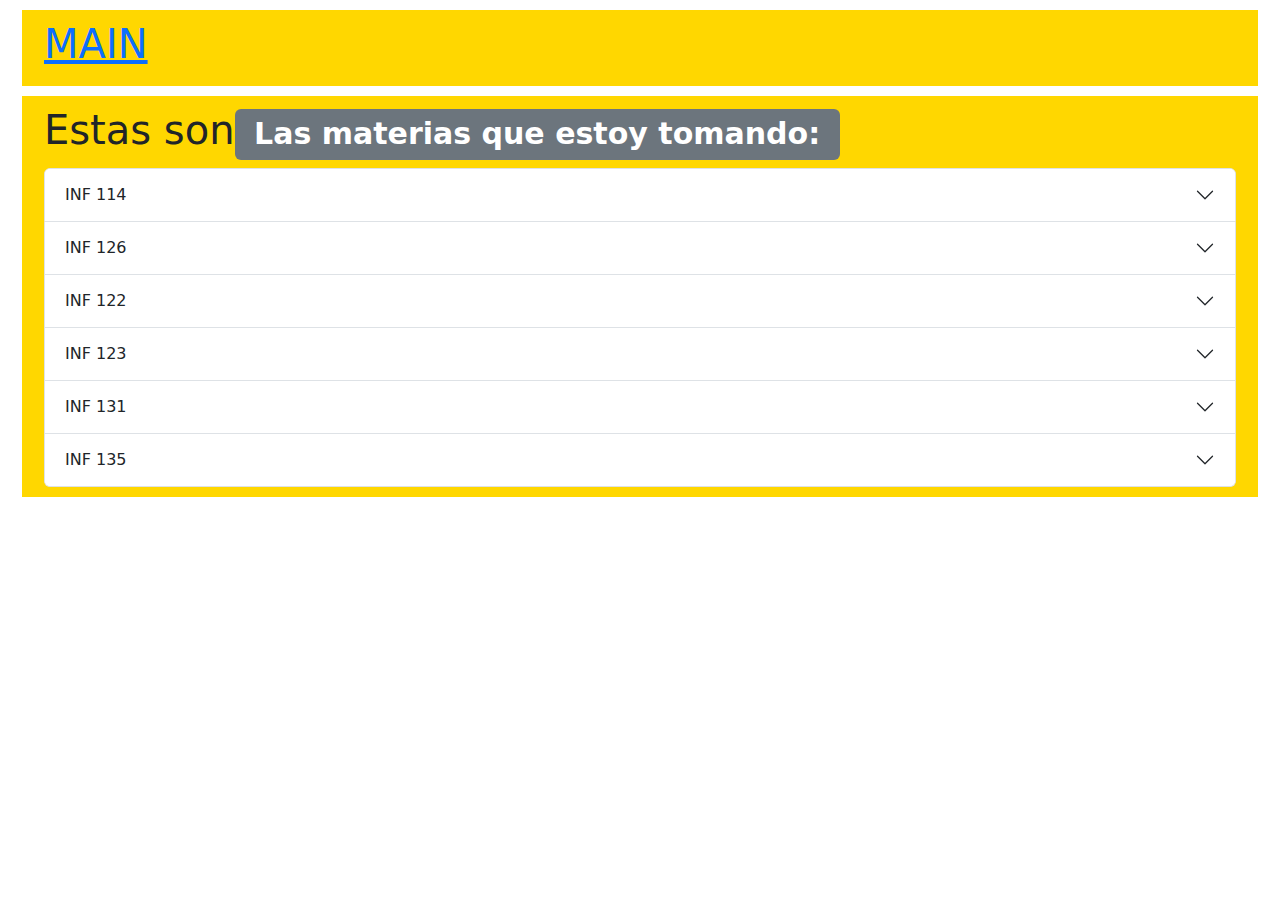
<file: pags/pag1.html>
<!DOCTYPE html>
<html lang="en">
<head>
    <meta charset="UTF-8">
    <meta name="viewport" content="width=device-width, initial-scale=1.0">


    <link rel="stylesheet" href="https://cdn.jsdelivr.net/npm/bootstrap@5.2.3/dist/css/bootstrap.min.css">
    <link rel="stylesheet" href="../css/estilos.css">

    <link rel="preconnect" href="https://fonts.googleapis.com">
    <link rel="preconnect" href="https://fonts.gstatic.com" crossorigin>
    <link href="https://fonts.googleapis.com/css2?family=Bebas+Neue&family=Dosis:wght@200..800&family=Montserrat:ital,wght@0,100..900;1,100..900&display=swap" rel="stylesheet">
    
    <title>Document</title>
</head>
<body>
    <div class="container-fluid">
        <div class="row">
            <a href="../index.html"><h1>MAIN</h1></a>
        </div>
        <div class="row">
            <h1>Estas son<span class="badge text-bg-secondary">Las materias que estoy tomando:</span></h1>
            <div class="accordion" id="accordionPanelsStayOpenExample">

                <div class="accordion-item">
                  <h2 class="accordion-header">
                    <button class="accordion-button collapsed" type="button" data-bs-toggle="collapse" data-bs-target="#panelsStayOpen-collapseOne" aria-expanded="false" aria-controls="panelsStayOpen-collapseOne">
                        INF 114
                    </button>
                  </h2>
                  <div id="panelsStayOpen-collapseOne" class="accordion-collapse collapse">
                    <div class="accordion-body">
                      <strong>Algebra</strong>
                    </div>
                  </div>
                </div>

                <div class="accordion-item">
                  <h2 class="accordion-header">
                    <button class="accordion-button collapsed" type="button" data-bs-toggle="collapse" data-bs-target="#panelsStayOpen-collapseTwo" aria-expanded="false" aria-controls="panelsStayOpen-collapseTwo">
                      INF 126
                    </button>
                  </h2>
                  <div id="panelsStayOpen-collapseTwo" class="accordion-collapse collapse">
                    <div class="accordion-body">
                        <strong>Calculo II</strong>
                    </div>
                  </div>
                </div>

                <div class="accordion-item">
                  <h2 class="accordion-header">
                    <button class="accordion-button collapsed" type="button" data-bs-toggle="collapse" data-bs-target="#panelsStayOpen-collapseThree" aria-expanded="false" aria-controls="panelsStayOpen-collapseThree">
                      INF 122
                    </button>
                  </h2>
                  <div id="panelsStayOpen-collapseThree" class="accordion-collapse collapse">
                    <div class="accordion-body">
                        <strong>Programacion web II</strong>
                    </div>
                  </div>
                </div>

                <div class="accordion-item">
                    <h2 class="accordion-header">
                      <button class="accordion-button collapsed" type="button" data-bs-toggle="collapse" data-bs-target="#panelsStayOpen-collapseFour" aria-expanded="false" aria-controls="panelsStayOpen-collapseFour">
                        INF 123
                      </button>
                    </h2>
                    <div id="panelsStayOpen-collapseFour" class="accordion-collapse collapse">
                      <div class="accordion-body">
                        <strong>Electronica General I</strong>
                    </div>
                    </div>
                  </div>

                  <div class="accordion-item">
                    <h2 class="accordion-header">
                      <button class="accordion-button collapsed" type="button" data-bs-toggle="collapse" data-bs-target="#panelsStayOpen-collapseFive" aria-expanded="false" aria-controls="panelsStayOpen-collapseFive">
                        INF 131
                      </button>
                    </h2>
                    <div id="panelsStayOpen-collapseFive" class="accordion-collapse collapse">
                      <div class="accordion-body">
                        <strong>Programacion III</strong>
                    </div>
                    </div>
                  </div>

                  <div class="accordion-item">
                    <h2 class="accordion-header">
                      <button class="accordion-button collapsed" type="button" data-bs-toggle="collapse" data-bs-target="#panelsStayOpen-collapseSix" aria-expanded="false" aria-controls="panelsStayOpen-collapseSix">
                        INF 135
                      </button>
                    </h2>
                    <div id="panelsStayOpen-collapseSix" class="accordion-collapse collapse">
                      <div class="accordion-body">
                        <strong>Sistemas Operativos</strong>
                    </div>
                    </div>
                  </div>
              </div>

        </div>
        
    </div>
    
    <script src="https://cdn.jsdelivr.net/npm/bootstrap@5.2.3/dist/js/bootstrap.bundle.min.js"></script>

</body>
</html>
</file>
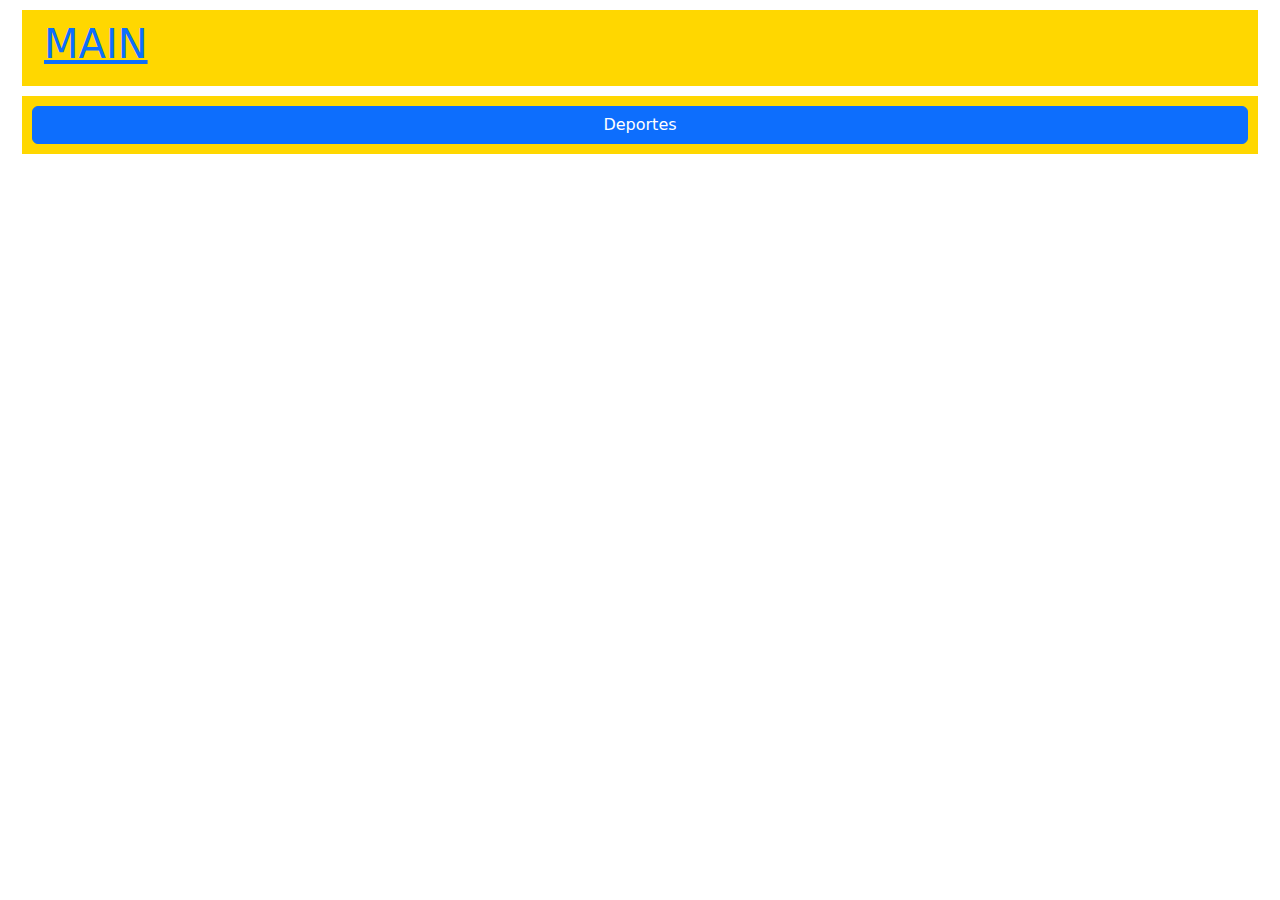
<file: pags/pag2.html>
<!DOCTYPE html>
<html lang="en">
<head>
    <meta charset="UTF-8">
    <meta name="viewport" content="width=device-width, initial-scale=1.0">


    <link rel="stylesheet" href="https://cdn.jsdelivr.net/npm/bootstrap@5.2.3/dist/css/bootstrap.min.css">
    <link rel="stylesheet" href="../css/estilos.css">

    <link rel="preconnect" href="https://fonts.googleapis.com">
    <link rel="preconnect" href="https://fonts.gstatic.com" crossorigin>
    <link href="https://fonts.googleapis.com/css2?family=Bebas+Neue&family=Dosis:wght@200..800&family=Montserrat:ital,wght@0,100..900;1,100..900&display=swap" rel="stylesheet">
    
    <title>Document</title>
</head>
<body>
    <div class="container-fluid">
        <div class="row">
            <a href="../index.html"><h1>MAIN</h1></a>
        </div>
        <div class="row">
            <!-- Button trigger modal -->
            <button type="button" class="btn btn-primary" data-bs-toggle="modal" data-bs-target="#exampleModal">
                Deportes
            </button>
            
            <!-- Modal -->
            <div class="modal fade" id="exampleModal" tabindex="-1" aria-labelledby="exampleModalLabel" aria-hidden="true">
                <div class="modal-dialog">
                <div class="modal-content">
                    <div class="modal-header">
                    <h1 class="modal-title fs-5" id="exampleModalLabel">Estos son los deportes que he practicado: </h1>
                    <button type="button" class="btn-close" data-bs-dismiss="modal" aria-label="Close"></button>
                    </div>
                    <div class="modal-body">
                    Voleibol, basketball y futbol.
                    </div>
                    <div class="modal-footer">
                    <button type="button" class="btn btn-secondary" data-bs-dismiss="modal">Cerrar</button>
                    </div>
                </div>
                </div>
            </div>
        
    </div>
    
    <script src="https://cdn.jsdelivr.net/npm/bootstrap@5.2.3/dist/js/bootstrap.bundle.min.js"></script>

</body>
</html>
</file>
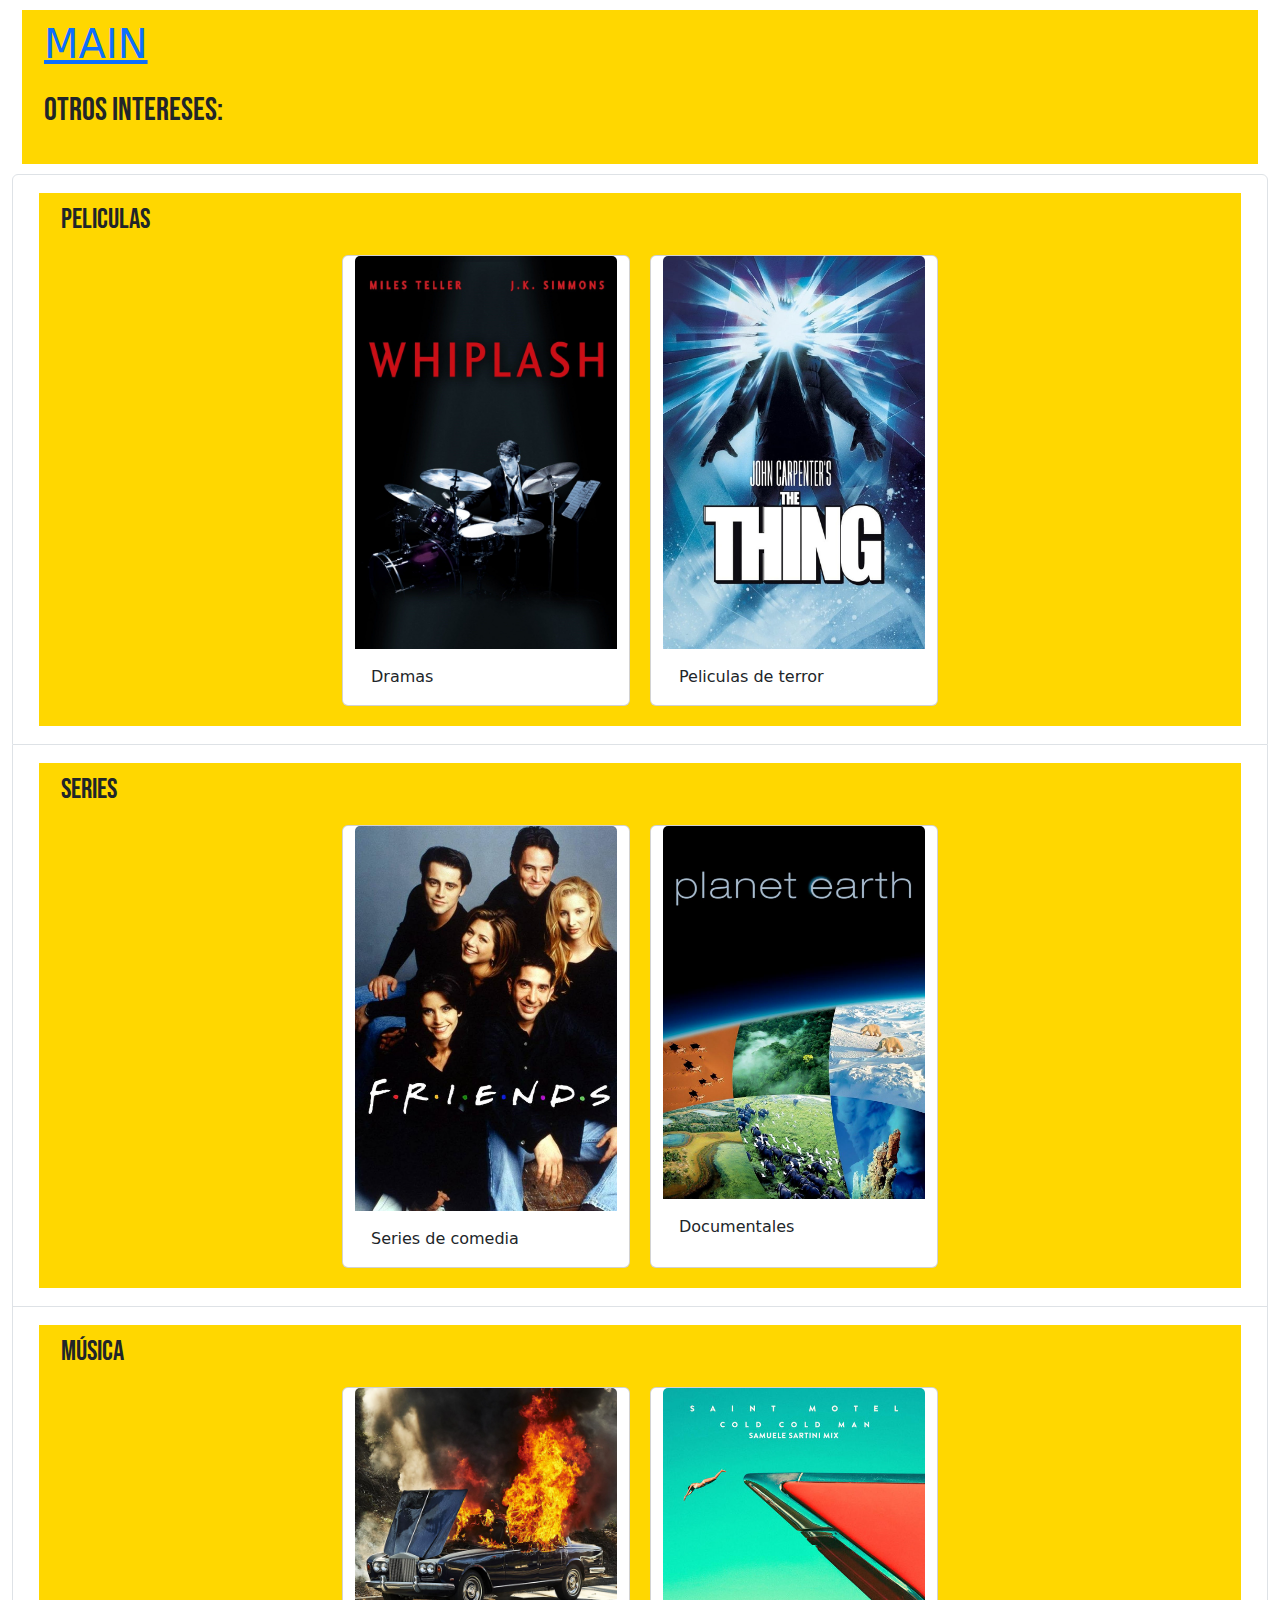
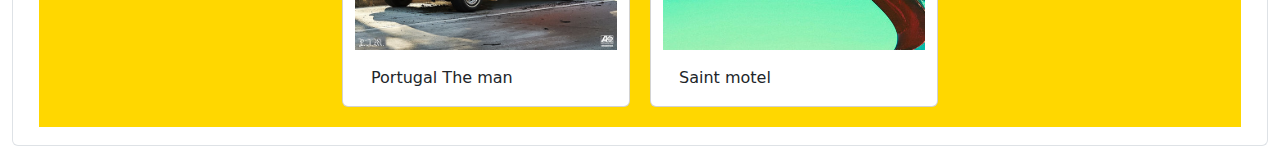
<file: pags/pag3.html>
<!DOCTYPE html>
<html lang="en">
<head>
    <meta charset="UTF-8">
    <meta name="viewport" content="width=device-width, initial-scale=1.0">


    <link rel="stylesheet" href="https://cdn.jsdelivr.net/npm/bootstrap@5.2.3/dist/css/bootstrap.min.css">
    <link rel="stylesheet" href="../css/estilos.css">

    <link rel="preconnect" href="https://fonts.googleapis.com">
    <link rel="preconnect" href="https://fonts.gstatic.com" crossorigin>
    <link href="https://fonts.googleapis.com/css2?family=Bebas+Neue&family=Dosis:wght@200..800&family=Montserrat:ital,wght@0,100..900;1,100..900&display=swap" rel="stylesheet">
    
    
    <title>Document</title>
</head>
<body>
    <div class="container-fluid">
        <div class="row">
            <a href="../index.html"><h1>MAIN</h1></a>
            <p><h2 class="bebas-neue-regular">Otros intereses:</h2></p>
        </div>
        <ul class="list-group">
            <li class="list-group-item">

                <div class="row">
                    <h3 class="bebas-neue-regular">Peliculas</h3>
                    <div class="card" style="width: 18rem;">
                        <img src="../img/img4.jpg" class="card-img-top" alt="...">
                        <div class="card-body">
                          <p class="card-text">Dramas</p>
                        </div>
                    </div>
                    <div class="card" style="width: 18rem;">
                        <img src="../img/img5.jpg" class="card-img-top" alt="...">
                        <div class="card-body">
                            <p class="card-text">Peliculas de terror</p>                
                        </div>
                    </div>
                </div>

            </li>
            <li class="list-group-item">

                <div class="row">
                    <h3 class="bebas-neue-regular">Series</h3>
                    <div class="card" style="width: 18rem;">
                        <img src="../img/img6.jpg" class="card-img-top" alt="...">
                        <div class="card-body">
                            <p class="card-text">Series de comedia</p>                
                        </div>
                    </div>
                    <div class="card" style="width: 18rem;">
                        <img src="../img/img7.jpg" class="card-img-top" alt="...">
                        <div class="card-body">
                            <p class="card-text">Documentales</p>                
                        </div>
                    </div>
                </div>

            </li>
            <li class="list-group-item">

                <div class="row">
                    <h3 class="bebas-neue-regular">Música</h3>
                    <div class="card" style="width: 18rem;">
                        <img src="../img/img8.jpeg" class="card-img-top" alt="...">
                        <div class="card-body">
                            <p class="card-text">Portugal The man</p>                
                        </div>
                    </div>
                    <div class="card" style="width: 18rem;">
                        <img src="../img/img9.jpg" class="card-img-top" alt="...">
                        <div class="card-body">
                            <p class="card-text">Saint motel</p>                
                        </div>
                    </div>
                </div>

            </li>
          </ul>
        
        
        
        
        
    </div>
    
      
</body>
</html>
</file>
<file: css/estilos.css>
.row
{
    background-color: gold;
    margin: 10px;
    justify-content: center;
    padding: 10px;
}
.card
{
    margin: 10px;;
}
.bebas-neue-regular {
    font-family: "Bebas Neue", sans-serif;
    font-weight: 400;
    font-style: normal;
  }
</file>
